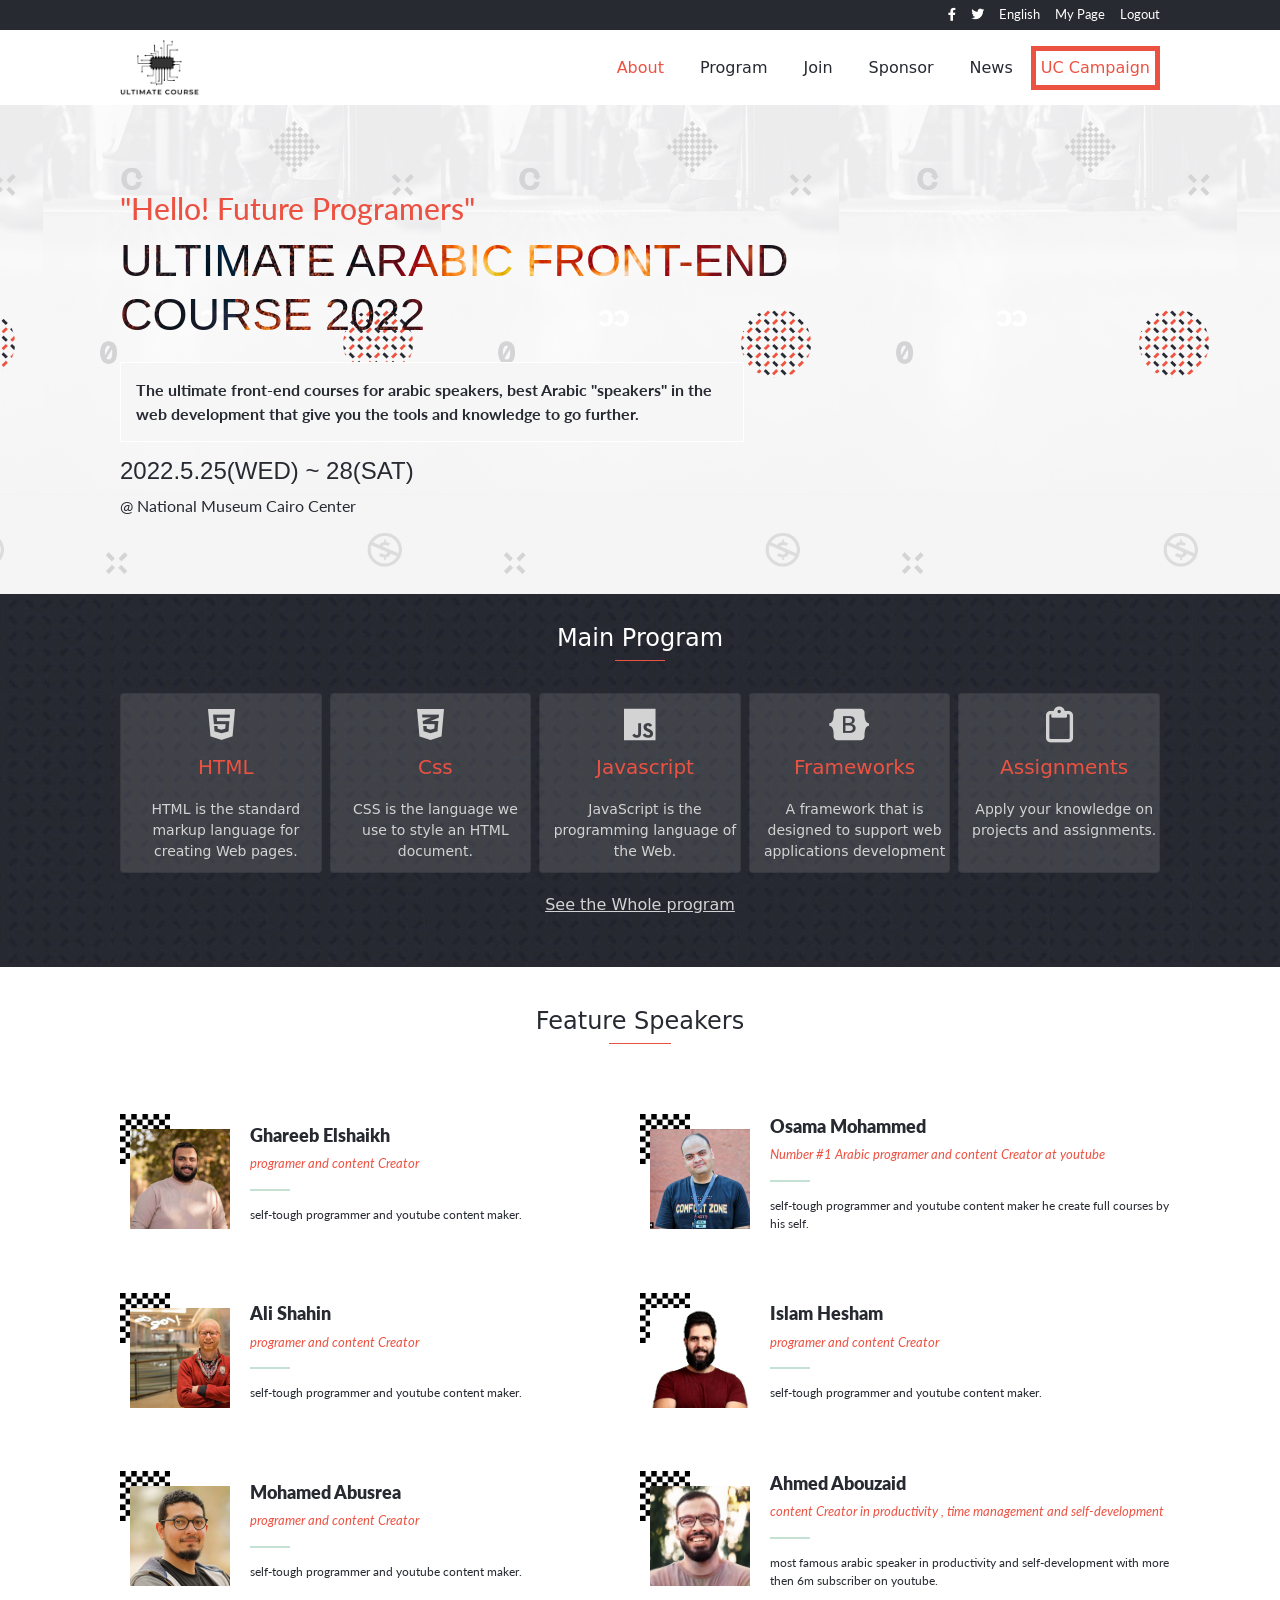
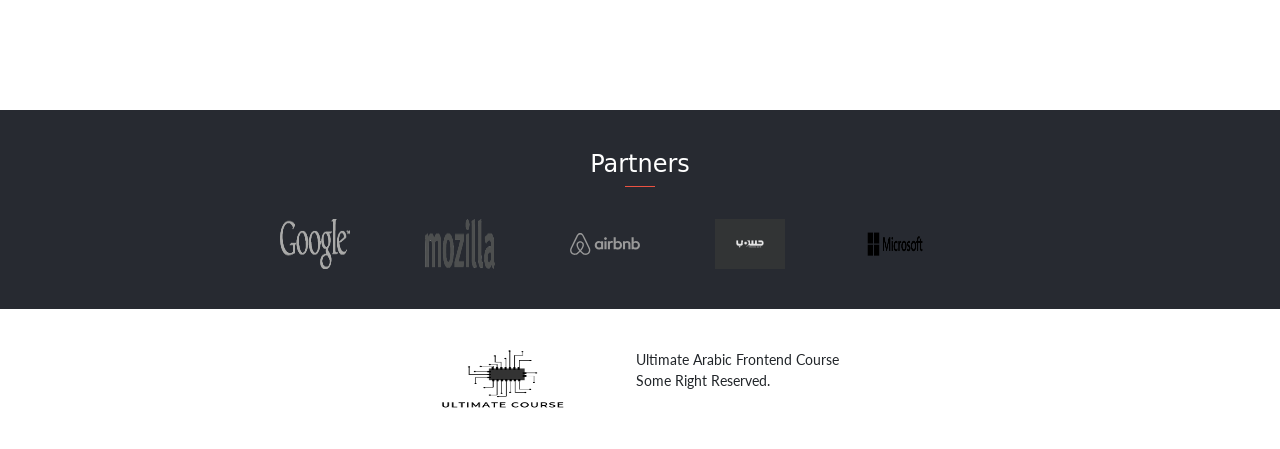
<file: index.html>
<!DOCTYPE html>
<html lang="en">
  <head>
    <meta charset="UTF-8" />
    <meta http-equiv="X-UA-Compatible" content="IE=edge" />
    <meta name="viewport" content="width=device-width, initial-scale=1.0" />
    <!-- Bootstrap Css file -->
    <link rel="stylesheet" href="css/bootstrap.min.css" />
    <!-- FontsAwesome Css file -->
    <link rel="stylesheet" href="css/all.min.css" />
    <!-- Master Css file -->
    <link rel="stylesheet" href="css/master.css" />
    <!-- Fonts -->
    <link rel="preconnect" href="https://fonts.googleapis.com" />
    <link rel="preconnect" href="https://fonts.gstatic.com" crossorigin />
    <link
      href="https://fonts.googleapis.com/css2?family=Lato:wght@100;300;400;700;900&display=swap"
      rel="stylesheet"
    />
    <link href="http://fonts.cdnfonts.com/css/cocogoose" rel="stylesheet" />

    <title>Ultimate Arabic front-end course 2022</title>
  </head>
  <body>
    <!-- menu section -->
    <section class="menu hidden">
      <div class="close-btn-wrapper">
        <button class="close-btn">
          <img src="./imgs/close-button.svg" alt="close button" />
        </button>
      </div>
      <div class="links-con">
        <ul>
          <li><a href="about.html">About</a></li>
          <li><a href="#program">Program</a></li>
          <li><a href="#join">Join</a></li>
          <li><a href="#sponsor">Sponsor</a></li>
          <li><a href="#news">News</a></li>
          <li><a href="#contact">Contact</a></li>
        </ul>
      </div>
    </section>
    <!-- first nav section -->
    <nav class="first-nav">
      <div class="container">
        <ul>
          <li>
            <a href="#"><i class="fa-brands fa-facebook-f"></i></a>
          </li>
          <li>
            <a href="#"><i class="fa-brands fa-twitter"></i></a>
          </li>
          <li><a href="#">English</a></li>
          <li><a href="#">My Page</a></li>
          <li><a href="#">Logout</a></li>
        </ul>
      </div>
    </nav>
    <!-- main bar section -->
    <nav class="navbar navbar-expand-md">
      <div class="container">
        <a class="navbar-brand nav-logo" href="index.html"
          ><img src="imgs/Ultimate-Course.png" alt="nav-logo"
        /></a>
        <button class="navbar-toggler p-0">
          <i class="fa-solid fa-bars menu-btn"></i>
        </button>
        <div class="collapse navbar-collapse" id="navbarSupportedContent">
          <ul class="navbar-nav ms-auto">
            <li class="nav-item">
              <a class="nav-link active" href="about.html">About</a>
            </li>
            <li class="nav-item">
              <a class="nav-link" aria-current="page" href="#program"
                >Program</a
              >
            </li>
            <li class="nav-item">
              <a class="nav-link" aria-current="page" href="#">Join</a>
            </li>
            <li class="nav-item">
              <a class="nav-link" aria-current="page" href="#sponsor"
                >Sponsor</a
              >
            </li>
            <li class="nav-item">
              <a class="nav-link" href="#">News</a>
            </li>
          </ul>
        </div>
        <div class="comp-name">UC Campaign</div>
      </div>
    </nav>
    <!-- header section -->
    <section class="header">
      <div class="container">
        <section class="headline">
          <h2 class="welcome">"Hello! Future Programers"</h2>
          <h1 class="title">Ultimate Arabic front-end course 2022</h1>
          <p class="first-p">
            The ultimate front-end courses for arabic speakers, best Arabic
            "speakers" in the web development that give you the tools and
            knowledge to go further.
          </p>

          <h1 class="date">2022.5.25(WED) ~ 28(SAT)</h1>
          <p class="sec-p">@ national museum Cairo center</p>
        </section>
      </div>
    </section>
    <!-- main program section -->
    <section class="main-program" id="program">
      <div class="container">
        <h1 class="section-title">Main Program</h1>
        <div class="cards-section d-grid gap-2 d-md-flex">
          <div class="card">
            <div
              class="card-body text-success d-flex justify-content-between align-items-center flex-md-column justify-content-md-start"
            >
              <h5 class="card-icon"><i class="fa-brands fa-html5"></i></h5>
              <h5 class="card-title">HTML</h5>
              <p class="card-text">
                HTML is the standard markup language for creating Web pages.
              </p>
            </div>
          </div>
          <div class="card">
            <div
              class="card-body text-success d-flex justify-content-between align-items-center flex-md-column justify-content-md-start"
            >
              <h5 class="card-icon"><i class="fa-brands fa-css3-alt"></i></h5>
              <h5 class="card-title">Css</h5>
              <p class="card-text">
                CSS is the language we use to style an HTML document.
              </p>
            </div>
          </div>
          <div class="card">
            <div
              class="card-body text-success d-flex justify-content-between align-items-center flex-md-column justify-content-md-start"
            >
              <h5 class="card-icon"><i class="fa-brands fa-js"></i></h5>
              <h5 class="card-title">Javascript</h5>
              <p class="card-text">
                JavaScript is the programming language of the Web.
              </p>
            </div>
          </div>
          <div class="card">
            <div
              class="card-body text-success d-flex justify-content-between align-items-center flex-md-column justify-content-md-start"
            >
              <h5 class="card-icon"><i class="fa-brands fa-bootstrap"></i></h5>
              <h5 class="card-title">Frameworks</h5>
              <p class="card-text">
                A framework that is designed to support web applications
                development
              </p>
            </div>
          </div>
          <div class="card">
            <div
              class="card-body text-success d-flex justify-content-between align-items-center flex-md-column justify-content-md-start"
            >
              <h5 class="card-icon"><i class="fa-regular fa-clipboard"></i></h5>
              <h5 class="card-title">Assignments</h5>
              <p class="card-text">
                Apply your knowledge on projects and assignments.
              </p>
            </div>
          </div>
        </div>
        <div class="join d-md-none">
          <a href="#" class="join-link">Join The Ultimate Course</a>
        </div>

        <a href="#" class="see-link d-none d-md-block">See the Whole program</a>
      </div>
    </section>
    <!-- feature speaker section -->

    <!-- partner section -->
    <section class="partners-section d-md-flex" id="sponsor">
      <div class="container-sm">
        <h1 class="section-title">Partners</h1>
        <div class="partners-imgs">
          <div class="img-box-1 d-flex justify-content-between d-md-inline">
            <img class="partner-imgs" src="imgs/google.png" alt="google" />
            <img class="partner-imgs" src="imgs/mozilla.png" alt="mozilla" />
            <img
              class="partner-imgs"
              src="imgs/airbnb-logo.svg"
              alt="airbnb-logo"
            />
          </div>
          <div class="img-box-2 d-flex justify-content-around d-md-inline">
            <img class="partner-imgs" src="imgs/10-hsoubar.webp" alt="hsoub" />
            <img
              class="partner-imgs"
              src="imgs/microsoft.png"
              alt="microsoft"
            />
          </div>
        </div>
      </div>
    </section>
    <!-- footer section -->
    <footer class="footer">
      <div class="container d-md-flex justify-content-md-center">
        <div class="footer-content d-flex justify-content-between px-3">
          <img class="footer-img" src="imgs/Ultimate-Course.png" alt="logo" />
          <p>
            Ultimate Arabic Frontend Course <br />
            Some Right Reserved.
          </p>
        </div>
      </div>
    </footer>
    <script src="js/index.js"></script>
  </body>
</html>
</file>
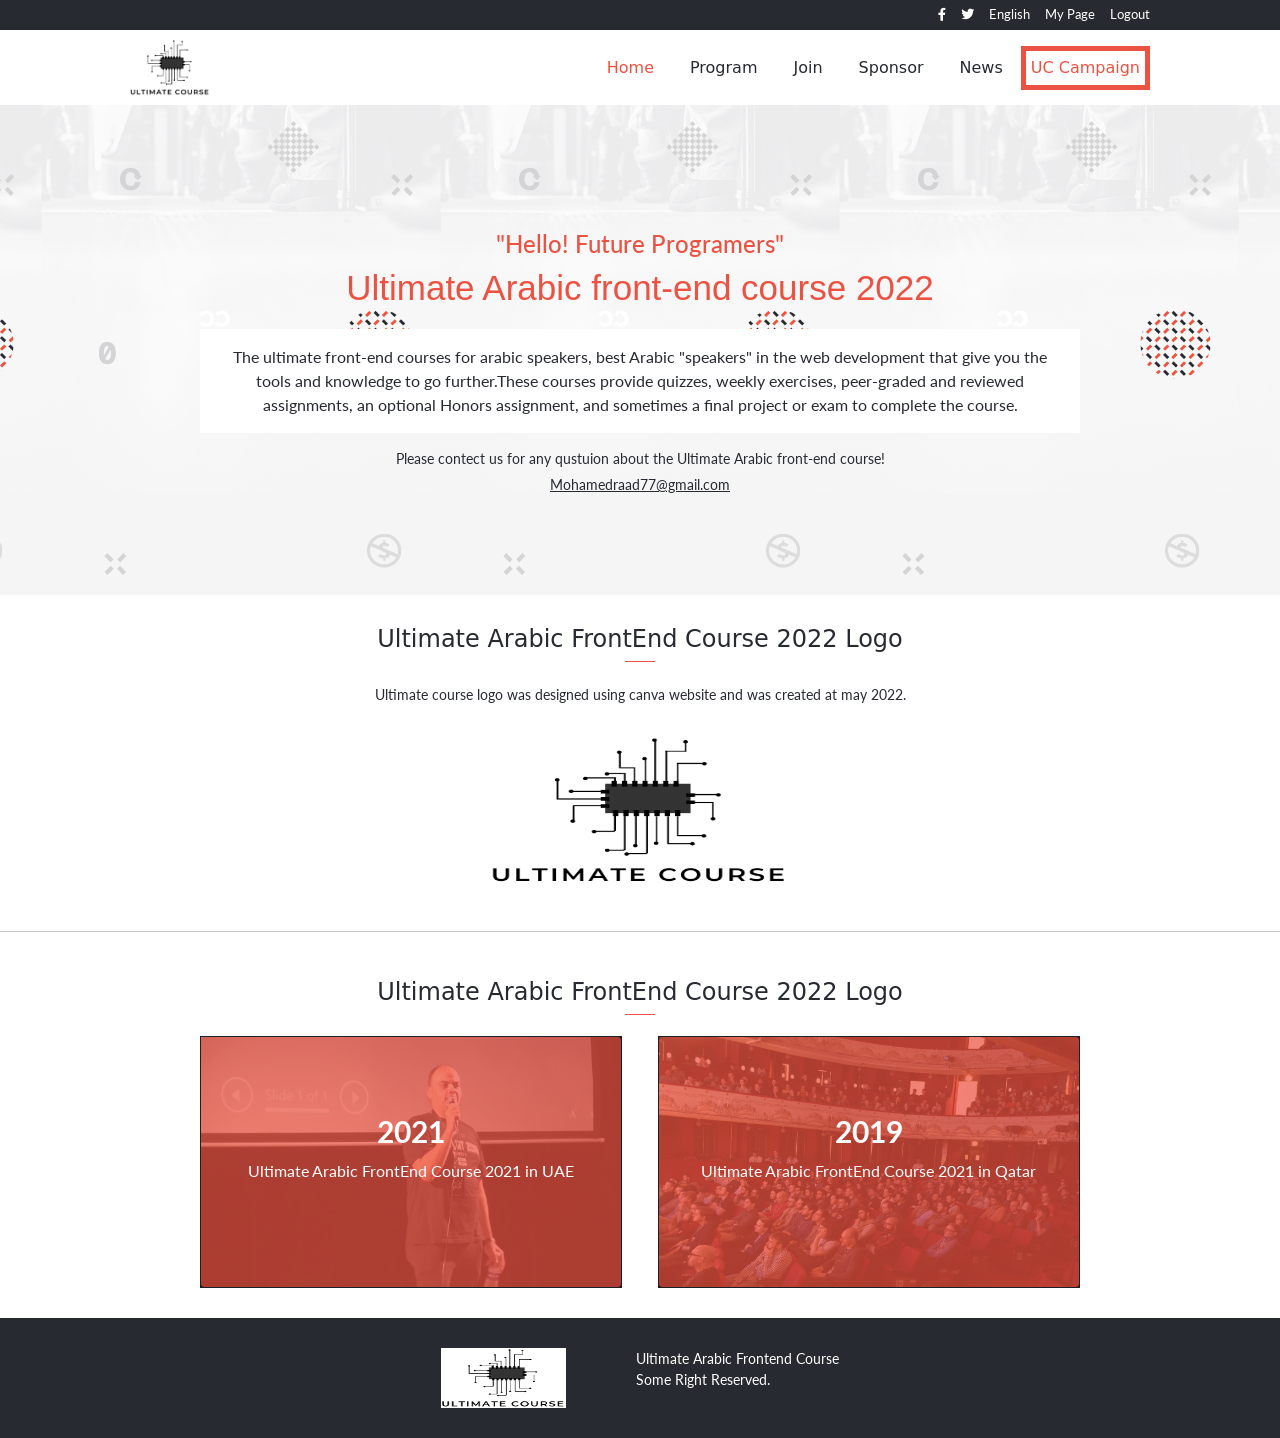
<file: about.html>
<!DOCTYPE html>
<html lang="en">
  <head>
    <meta charset="UTF-8" />
    <meta http-equiv="X-UA-Compatible" content="IE=edge" />
    <meta name="viewport" content="width=device-width, initial-scale=1.0" />
    <!-- Bootstrap Css file -->
    <link rel="stylesheet" href="css/bootstrap.min.css" />
    <!-- FontsAwesome Css file -->
    <link rel="stylesheet" href="css/all.min.css" />
    <!-- about Css file -->
    <link rel="stylesheet" href="css/about.css" />
    <!-- Fonts -->
    <link rel="preconnect" href="https://fonts.googleapis.com" />
    <link rel="preconnect" href="https://fonts.gstatic.com" crossorigin />
    <link
      href="https://fonts.googleapis.com/css2?family=Lato:wght@100;300;400;700;900&display=swap"
      rel="stylesheet"
    />
    <link href="http://fonts.cdnfonts.com/css/cocogoose" rel="stylesheet" />

    <title>About</title>
  </head>
  <body>
    <section class="menu hidden">
      <div class="close-btn-wrapper">
        <button class="close-btn">
          <img src="./imgs/close-button.svg" alt="close button" />
        </button>
      </div>
      <div class="links-con">
        <ul>
          <li><a href="index.html">Home</a></li>
          <li><a href="index.html#program">Program</a></li>
          <li><a href="#join">Join</a></li>
          <li><a href="index.html#sponsor">Sponsor</a></li>
          <li><a href="#news">News</a></li>
          <li><a href="#contact">Contact</a></li>
        </ul>
      </div>
    </section>
    <nav class="first-nav">
      <div class="container">
        <ul>
          <li>
            <a href="#"><i class="fa-brands fa-facebook-f"></i></a>
          </li>
          <li>
            <a href="#"><i class="fa-brands fa-twitter"></i></a>
          </li>
          <li><a href="#">English</a></li>
          <li><a href="#">My Page</a></li>
          <li><a href="#">Logout</a></li>
        </ul>
      </div>
    </nav>
    <nav class="navbar navbar-expand-md">
      <div class="container">
        <a class="navbar-brand nav-logo" href="#"
          ><img src="imgs/Ultimate-Course.png" alt="nav-logo"
        /></a>
        <button class="navbar-toggler p-0">
          <i class="fa-solid fa-bars menu-button"></i>
        </button>
        <div class="collapse navbar-collapse" id="navbarSupportedContent">
          <ul class="navbar-nav ms-auto">
            <li class="nav-item">
              <a class="nav-link active" aria-current="page" href="index.html"
                >Home</a
              >
            </li>
            <li class="nav-item">
              <a class="nav-link" aria-current="page" href="index.html#program"
                >Program</a
              >
            </li>
            <li class="nav-item">
              <a class="nav-link" aria-current="page" href="#">Join</a>
            </li>
            <li class="nav-item">
              <a class="nav-link" aria-current="page" href="index.html#sponsor"
                >Sponsor</a
              >
            </li>
            <li class="nav-item">
              <a class="nav-link" href="#">News</a>
            </li>
          </ul>
        </div>
        <div class="comp-name">UC Campaign</div>
      </div>
    </nav>
    <!-- Header section -->
    <section class="header">
      <div class="container">
        <div class="headline">
          <h2 class="welcome">"Hello! Future Programers"</h2>
          <h1 class="title">Ultimate Arabic front-end course 2022</h1>
          <p class="first-p">
            The ultimate front-end courses for arabic speakers, best Arabic
            "speakers" in the web development that give you the tools and
            knowledge to go further.These courses provide quizzes, weekly
            exercises, peer-graded and reviewed assignments, an optional Honors
            assignment, and sometimes a final project or exam to complete the
            course.
          </p>

          <p class="sec-p">
            Please contect us for any qustuion about the Ultimate Arabic
            front-end course!
          </p>
          <a class="email">Mohamedraad77@gmail.com</a>
        </div>
      </div>
    </section>
    <!-- logo section -->
    <section class="logo-section">
      <div class="container">
        <h1 class="section-title">Ultimate Arabic FrontEnd Course 2022 Logo</h1>
        <p>
          Ultimate course logo was designed using canva website and was created
          at may 2022.
        </p>
        <img src="imgs/Ultimate-Course.png" alt="Logo" />
      </div>
    </section>
    <hr />
    <!-- past section -->
    <section class="past-course-section">
      <div class="container">
        <h1 class="section-title">Ultimate Arabic FrontEnd Course 2022 Logo</h1>
        <div
          class="cards-section d-grid gap-3 d-md-flex justify-content-md-between"
        >
          <div class="card bg-dark text-white">
            <img src="imgs/2021.jpg" class="card-img" alt="..." />
            <div class="card-img-overlay">
              <h5 class="card-title">2021</h5>
              <p class="card-text">
                Ultimate Arabic FrontEnd Course 2021 in UAE
              </p>
            </div>
          </div>
          <div class="card bg-dark text-white">
            <img src="imgs/past-courses-2.jpg" class="card-img" alt="..." />
            <div class="card-img-overlay">
              <h5 class="card-title">2019</h5>
              <p class="card-text">
                Ultimate Arabic FrontEnd Course 2021 in Qatar
              </p>
            </div>
          </div>
        </div>
      </div>
    </section>
    <!-- partners section -->
    <section class="partners-section d-md-none">
      <div class="container-sm">
        <h1 class="section-title">Partners</h1>
        <div class="partners-imgs">
          <div class="img-box-1 d-flex justify-content-between">
            <img src="imgs/google.png" alt="google" />
            <img src="imgs/mozilla.png" alt="mozilla" />
            <img src="imgs/airbnb-logo.svg" alt="airbnb-logo" />
          </div>
          <div class="img-box-2 d-flex justify-content-around">
            <img src="imgs/10-hsoubar.webp" alt="hsoub" />
            <img src="imgs/microsoft.png" alt="microsoft" />
          </div>
        </div>
      </div>
    </section>
    <!-- footer section -->
    <footer>
      <div class="container d-md-flex justify-content-md-center">
        <div class="footer-content d-flex justify-content-between px-3">
          <img class="footer-img" src="imgs/Ultimate-Course.png" alt="logo" />
          <p class="footer-p">
            Ultimate Arabic Frontend Course <br />
            Some Right Reserved.
          </p>
        </div>
      </div>
    </footer>
    <script src="js/index.js"></script>
  </body>
</html>
</file>
<file: css/master.css>
/* global variables */
:root {
  --color-one-: #272a31;
  --color-two-: #ec5242;
  --color-Three-: #d3d3d3;
  --coco-font-: "COCOGOOSE", sans-serif;
  --lato-font-: "Lato", sans-serif;
}

* {
  box-sizing: border-box;
  -webkit-box-sizing: border-box;
}

.hidden {
  display: none;
}

.section-title {
  font-size: 24px;
  color: var(--color-one-);
  position: relative;
  text-align: center;
  width: fit-content;
  margin: 0 auto 40px;
}

.section-title::after {
  content: "";
  height: 1px;
  width: 12%;
  background-color: var(--color-two-);
  position: absolute;
  bottom: -30%;
  right: 44%;
}

@media (min-width: 768px) {
  .container {
    padding: 0 50px;
  }

  .header,
  .main-program,
  .feature-speakers,
  .partners-section,
  footer {
    padding: 60px;
  }
}

/* global variables */
.menu {
  z-index: 99;
  width: 100%;
  position: fixed;
  height: 100vh;
  background-color: transparent;
  background-image: url(../imgs/footer-bar.svg);
  background-position: bottom 10px center;
  background-repeat: no-repeat;
}

.close-btn-wrapper {
  height: 50px;
  display: flex;
  flex-direction: row-reverse;
  background-color: rgba(60, 58, 57, 0.98);
}

.close-btn-wrapper .close-btn {
  border: none;
  background-color: inherit;
}

.close-btn-wrapper .close-btn:hover {
  cursor: pointer;
}

.menu .links-con {
  background-color: rgba(60, 58, 57, 0.98);
  height: 85vh;
  padding: 15px;
}

.menu ul {
  list-style: none;
  padding: 0;
  margin: 0;
}

.menu li {
  padding: 10px;
  margin-bottom: 10px;
  border-bottom: 1px rgba(111, 108, 107, 1) solid;
}

.menu a {
  text-decoration: none;
  color: white;
  font-family: "Inter", sans-serif;
  font-weight: 700;
  font-size: 32px;
}

/* first nav section */
.first-nav {
  background-color: var(--color-one-);
  color: white;
  font-size: 13px;
  height: 30px;
  display: flex;
  align-items: center;
}

.first-nav ul {
  list-style: none;
  margin: 0;
  display: flex;
  justify-content: flex-end;
}

.first-nav li {
  list-style: none;
  margin-left: 15px;
}

.first-nav a {
  text-decoration: none;
  color: inherit;
  font-family: var(--lato-font-);
}

@media (max-width: 767px) {
  .first-nav {
    display: none;
  }
}

/* main nav section */

.navbar {
  background-color: white;
  height: 75px;
}

.navbar a {
  color: var(--color-one-);
}

.navbar .active {
  color: var(--color-two-);
}

.navbar li {
  margin: 0 10px;
}

.nav-logo img {
  max-width: 80px;
}

.nav-link:focus,
.nav-link:hover {
  color: var(--color-two-);
}

.comp-name {
  border: solid 5px var(--color-two-);
  color: var(--color-two-);
  padding: 5px;
}

.menu-btn {
  font-size: 50px;
}

@media (max-width: 767px) {
  .comp-name,
  .nav-logo {
    display: none;
  }

  .navbar {
    background-color: transparent;
    height: 0;
    padding: 0;
  }
}

/* header section */
.header {
  background-image: url(../imgs/Website-background.png);
  background-size: cover;
  background-position: center;
  padding: 60px 0;
}

.welcome {
  color: var(--color-two-);
  font-size: 24px;
  margin-top: 25px;
  font-family: var(--lato-font-);
}

.title {
  color: var(--color-two-);
  font-size: 35px;
  font-family: var(--coco-font-);
  background-image: url(../imgs/fire-bg.jpg);
  -webkit-background-clip: text;
  -webkit-text-fill-color: transparent;
  background-position: 60% 68%;
}

.first-p {
  border: solid 1px white;
  background-color: #f6f6f7;
  margin: 20px 0 15px;
  padding: 15px;
  font-family: var(--lato-font-);
  color: var(--color-one-);
  font-weight: bold;
}

.date {
  color: var(--color-one-);
  font-size: 24px;
  font-family: var(--coco-font-);
}

.sec-p {
  font-family: var(--lato-font-);
  text-transform: capitalize;
  color: var(--color-one-);
}

/* header section quires */
@media (min-width: 768px) {
  .header {
    background-size: contain;
  }

  .welcome {
    font-size: 30px;
  }

  .title {
    font-size: 45px;
    width: 80%;
    text-transform: uppercase;
  }

  .first-p {
    width: 60%;
  }
}

/* main program section */

.main-program {
  background-image: url(../imgs/program-bg.jpg);
  padding: 30px 0;
}

.main-program .section-title {
  color: white;
}

.card {
  background-color: #d3d3d326;
  height: 120px;
}

.main-program .card-body {
  padding-right: 0;
}

.card-icon {
  color: var(--color-Three-);
  font-size: 25px;
  margin-right: 5%;
  width: 25px;
}

.card-title {
  color: var(--color-two-);
  flex-basis: 30%;
  font-size: 17px;
}

.card-text {
  color: var(--color-Three-);
  width: 65%;
  font-size: 15px;
  margin-left: 1%;
}

.join {
  margin: auto;
  margin-top: 50px;
  width: 80%;
  background-color: var(--color-two-);
  height: 80px;
  position: relative;
}

.join-link {
  text-decoration: none;
  color: white;
  font-family: var(--lato-font-);
  font-size: 20px;
  line-height: 80px;
  position: absolute;
  width: 100%;
  text-align: center;
}

.see-link {
  color: var(--color-Three-);
  display: block;
  padding: 20px;
  text-align: center;
  margin: 0 auto;
}

/* main program section quires */
@media (min-width: 768px) {
  .card {
    height: unset;
    width: 20%;
    text-align: center;
  }

  .card-body {
    padding: 10px;
  }

  .card-icon {
    width: 100%;
    font-size: 36px;
  }

  .card-title {
    font-size: 20px;
    width: 100%;
    margin: 0;
    flex-basis: 0;
    padding-bottom: 20px;
  }

  .card-text {
    width: 100%;
    margin: 0;
    font-size: 14px;
  }
}

/* feature-speakers */
.feature-speakers {
  padding: 40px 0;
}

.feature-speakers .section-title {
  margin-bottom: 30px;
}

.feature-speakers .card {
  background-color: white;
  border: none;
  margin-bottom: 20px;
}

.card-imgs {
  position: relative;
}

.feature-speakers img:first-child {
  width: 50px;
  position: absolute;
  top: 0;
  left: -10px;
}

.feature-speakers img:last-child {
  width: 100px;
  height: 100px;
  position: relative;
  top: 15px;
}

.card-section-speakers {
  padding: 30px 0;
}

.card-text-cont {
  flex: 1;
  transform: translate(20px, 10px);
}

.card-section-speakers h3 {
  font-size: 18px;
  color: var(--color-one-);
  font-family: var(--lato-font-);
  font-weight: 800;
}

.card-text-cont .main {
  font-size: 13px;
  color: var(--color-two-);
  font-family: var(--lato-font-);
  font-style: italic;
  margin: 0;
  width: 100%;
}

.card-text-cont hr {
  width: 10%;
  height: 2px;
  margin: 15px 0;
}

.card-text-cont .secondary {
  font-size: 12px;
  color: var(--color-one-);
  font-family: var(--lato-font-);
  margin: 0;
  width: 100%;
}

.more {
  padding: 15px 25px;
  margin-top: 20px;
  text-align: center;
  border: solid 1px #272a319f;
  border-radius: 3px;
  font-size: 20px;
  font-family: var(--lato-font-);
  text-transform: uppercase;
}

.more button {
  border: none;
  background-color: transparent;
  margin: 0;
  width: 100%;
}

.more i {
  color: var(--color-two-);
}

/* speakers section quires */
@media (min-width: 768px) {
  .feature-speakers .card {
    margin-bottom: 50px;
    width: 50%;
    text-align: left;
  }
}

/* partners section */
.partners-section {
  padding: 40px 0;
  background-color: var(--color-one-);
}

.partners-section .section-title {
  color: white;
}

.partners-imgs {
  padding: 30px 20px;
}

.partners-section .img-box-2 {
  margin-top: 20px;
}

.partners-section .partner-imgs {
  width: 70px;
  height: 50px;
}

/* partner section quires */
@media (min-width: 768px) {
  .partners-section img {
    width: 100px;
    height: 70px;
    margin-right: 70px;
  }

  .partners-imgs {
    padding: 0 20px;
    width: fit-content;
    margin: 0 auto;
  }

  .section-title::after {
    content: "";
    height: 1px;
    width: 30%;
    background-color: var(--color-two-);
    position: absolute;
    bottom: -30%;
    right: 35%;
  }
}

/* footer section */
.footer {
  padding: 40px 0;
}

.footer .footer-img {
  height: 60px;
  width: 125px;
}

.footer p {
  font-family: var(--lato-font-);
  font-size: 14px;
  margin-left: 20px;
}

/* footer section quires */
@media (min-width: 768px) {
  .footer .footer-img {
    margin-right: 50px;
  }
}
</file>
<file: css/about.css>
/* global variables */
:root {
  --color-one-: #272a31;
  --color-two-: #ec5242;
  --color-Three-: #d3d3d3;
  --coco-font-: "COCOGOOSE", sans-serif;
  --lato-font-: "Lato", sans-serif;
}

* {
  box-sizing: border-box;
  -webkit-box-sizing: border-box;
}

.hidden {
  display: none;
}

.section-title {
  font-size: 24px;
  color: var(--color-one-);
  margin-bottom: 30px;
  position: relative;
  text-align: center;
}

.section-title::after {
  content: "";
  height: 1px;
  width: 6%;
  background-color: var(--color-two-);
  position: absolute;
  bottom: -30%;
  right: 47%;
}

@media (min-width: 768px) {
  .container {
    padding: 0 50px;
  }

  .header,
  .main-program,
  .feature-speakers,
  .partners-section,
  footer {
    padding: 60px;
  }
}

/* global variables */

.menu {
  z-index: 99;
  width: 100%;
  position: fixed;
  height: 100vh;
  background-color: white;
  background-image: url(../imgs/footer-bar.svg);
  background-position: bottom 10px center;
  background-repeat: no-repeat;
}

.close-btn-wrapper {
  height: 50px;
  display: flex;
  flex-direction: row-reverse;
  background-color: rgba(60, 58, 57, 1);
}

.close-btn-wrapper .close-btn {
  border: none;
  background-color: inherit;
}

.close-btn-wrapper .close-btn:hover {
  cursor: pointer;
}

.menu .links-con {
  background-color: rgba(60, 58, 57, 1);
  height: 85vh;
  padding: 15px;
}

.menu ul {
  list-style: none;
  padding: 0;
  margin: 0;
}

.menu li {
  padding: 10px;
  margin-bottom: 10px;
  border-bottom: 1px rgba(111, 108, 107, 1) solid;
}

.menu a {
  text-decoration: none;
  color: white;
  font-family: "Inter", sans-serif;
  font-weight: 700;
  font-size: 32px;
}

/* first nav section */
.first-nav {
  background-color: var(--color-one-);
  color: white;
  font-size: 13px;
  height: 30px;
  display: flex;
  align-items: center;
}

.first-nav ul {
  list-style: none;
  margin: 0;
  display: flex;
  justify-content: flex-end;
}

.first-nav li {
  list-style: none;
  margin-left: 15px;
}

.first-nav a {
  text-decoration: none;
  color: inherit;
  font-family: var(--lato-font-);
}

@media (max-width: 767px) {
  .first-nav {
    display: none;
  }
}

@media (min-width: 768px) {
  .first-nav {
    padding: 0 80px;
  }
}

/* main nav section */

.navbar {
  background-color: white;
  height: 75px;
}

.navbar a {
  color: var(--color-one-);
}

.navbar .active {
  color: var(--color-two-);
}

.navbar li {
  margin: 0 10px;
}

.nav-logo img {
  max-width: 80px;
}

.nav-link:focus,
.nav-link:hover {
  color: var(--color-two-);
}

.comp-name {
  border: solid 5px var(--color-two-);
  color: var(--color-two-);
  padding: 5px;
}

.menu-btn {
  font-size: 50px;
}

@media (max-width: 767px) {
  .comp-name,
  .nav-logo {
    display: none;
  }

  .navbar {
    background-color: transparent;
    height: 0;
    padding: 0;
  }
}

@media (min-width: 768px) {
  .navbar {
    padding: 0 80px;
  }
}

/* header section */
.menu-button {
  font-size: 50px;
  margin-top: 20px;
}

.header {
  background-image: url(../imgs/Website-background.png);
  background-size: cover;
  background-position: center;
  padding: 70px 0;
}

.welcome {
  color: var(--color-two-);
  font-size: 24px;
  margin-top: 25px;
  font-family: var(--lato-font-);
  text-align: center;
}

.title {
  color: var(--color-two-);
  font-size: 35px;
  font-family: var(--coco-font-);
  background-position: 60% 68%;
  text-align: center;
}

.first-p {
  border: solid 1px white;
  background-color: white;
  margin: 20px 0 15px;
  padding: 15px;
  font-family: var(--lato-font-);
  color: var(--color-one-);
  text-align: center;
}

.sec-p {
  font-family: var(--lato-font-);
  color: var(--color-one-);
  text-align: center;
  font-size: 14px;
  width: 85%;
  margin: 5px auto;
}

.email {
  color: var(--color-one-);
  font-family: var(--lato-font-);
  text-align: center;
  display: block;
  font-size: 14px;
}

@media (min-width: 768px) {
  .header {
    background-size: contain;
    padding: 100px 150px;
  }
}

/* Logo section */
.logo-section {
  padding: 30px 0;
}

.logo-section p {
  font-family: var(--lato-font-);
  color: var(--color-one-);
  text-align: center;
  font-size: 14px;
  width: 85%;
  margin: 5px auto 30px;
}

.logo-section img {
  height: 150px;
  width: 300px;
  margin: 0 auto;
  display: block;
}

@media (min-width: 768px) {
  .logo-section {
    padding: 30px 150px;
  }
}

/* Past course sectionn */
.past-course-section {
  padding: 40px 0;
}

.past-course-section img {
  height: 250px;
  border-radius: 0;
}

.card-img-overlay {
  background-color: #ec5342b9;
}

.past-course-section .card-title {
  text-align: center;
  margin: auto;
  margin: 60px 0 10px;
  font-size: 30px;
  font-family: var(--lato-font-);
  font-weight: 700;
}

.past-course-section .card-text {
  text-align: center;
  font-family: var(--lato-font-);
}

@media (min-width: 768px) {
  .past-course-section {
    padding: 30px 150px;
  }

  .past-course-section .card {
    width: 48%;
    border-radius: 0;
  }
}

/* partners section */
.partners-section {
  padding: 40px 0;
  background-color: var(--color-one-);
}

.partners-section .section-title {
  color: white;
}

.partners-imgs {
  padding: 30px 20px;
}

.partners-section .img-box-2 {
  margin-top: 20px;
}

.partners-section img {
  width: 70px;
  height: 50px;
}

@media (min-width: 768px) {
  .partners-section {
    padding: 30px 150px;
  }

  .partners-section img {
    width: 100px;
    height: 70px;
    margin-right: 25px;
  }

  .partners-imgs {
    padding: 0 20px;
    width: fit-content;
    margin: 0 auto;
  }

  .section-title::after {
    content: "";
    height: 1px;
    width: 30px;
    background-color: var(--color-two-);
    position: absolute;
    bottom: -30%;
    right: calc(50% - 15px);
  }
}

footer {
  padding: 40px 0;
  background-color: white;
  color: var(--color-one-);
}

footer .footer-img {
  height: 60px;
  width: 125px;
}

footer .footer-p {
  font-family: var(--lato-font-);
  font-size: 14px;
  margin-left: 20px;
}

@media (min-width: 768px) {
  footer {
    padding: 30px 150px;
    background-color: #272a31;
    color: white;
  }

  footer .footer-img {
    margin-right: 50px;
  }
}
</file>
